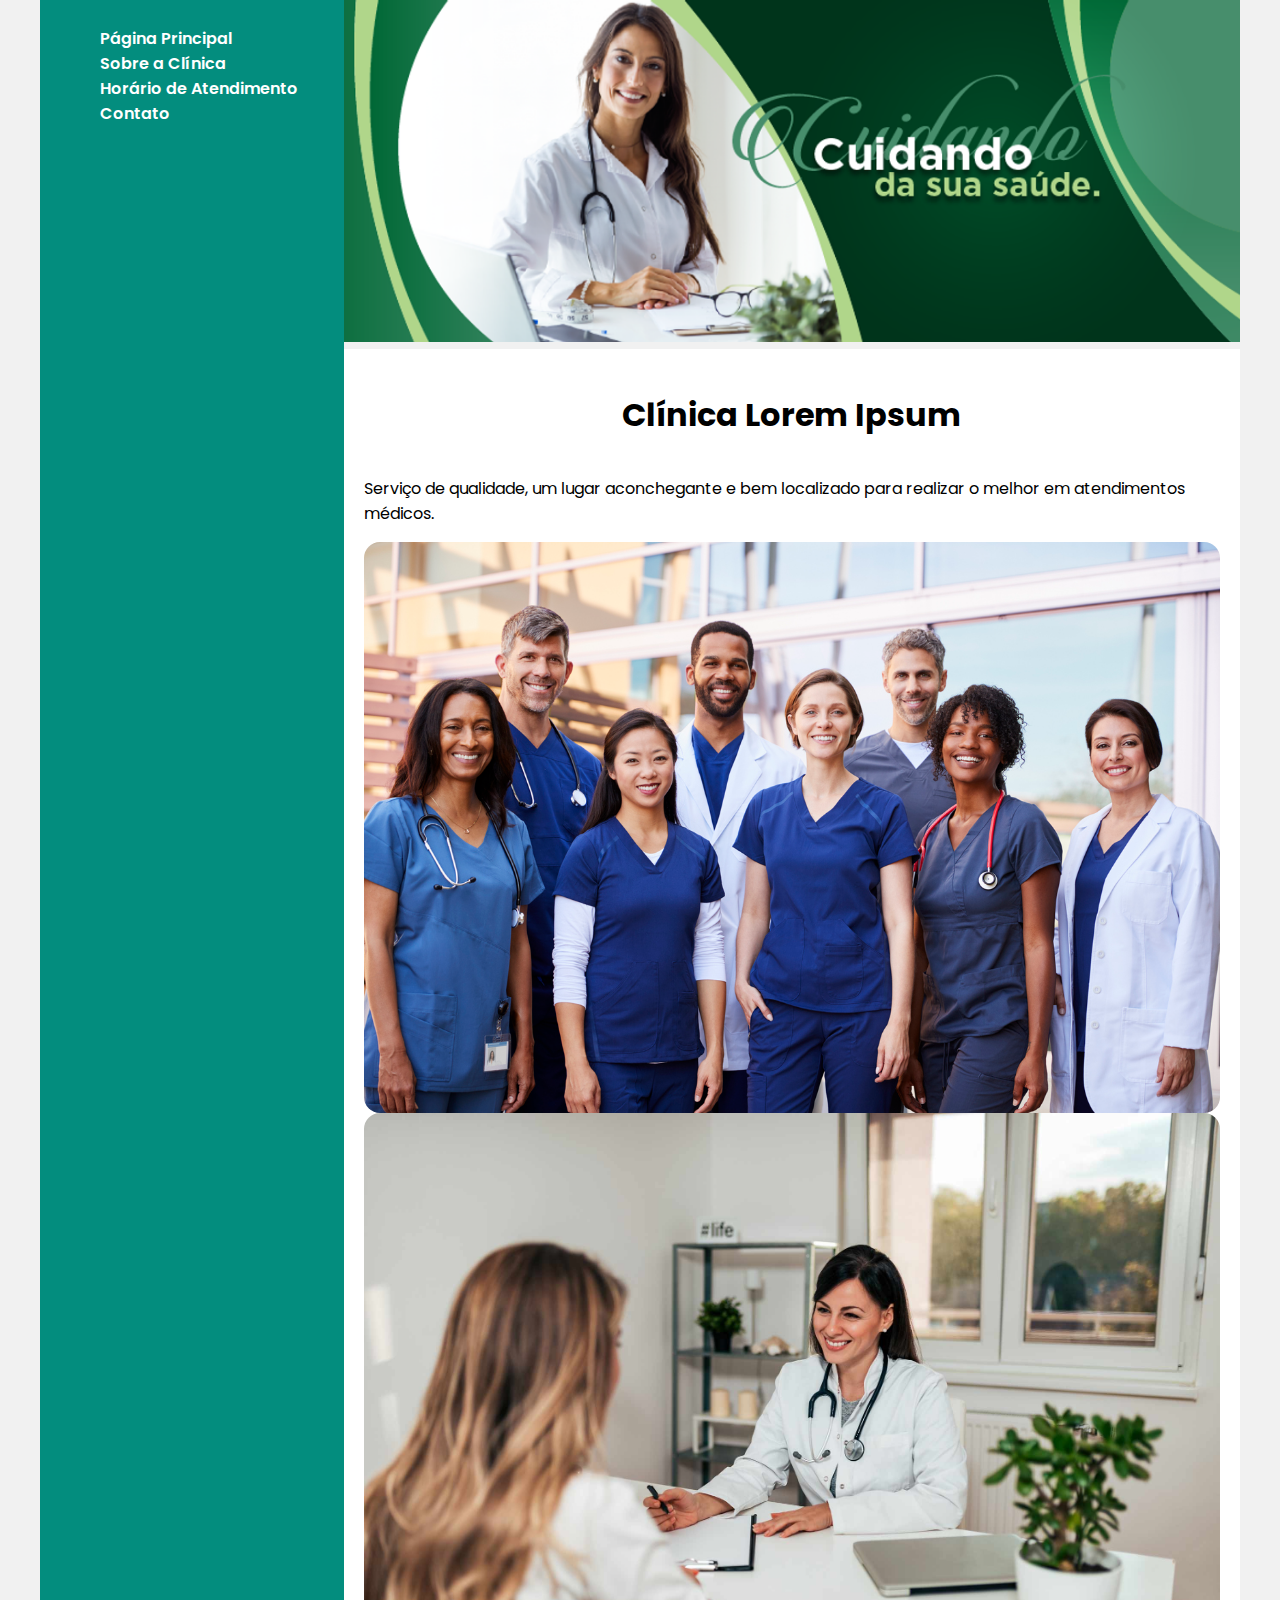
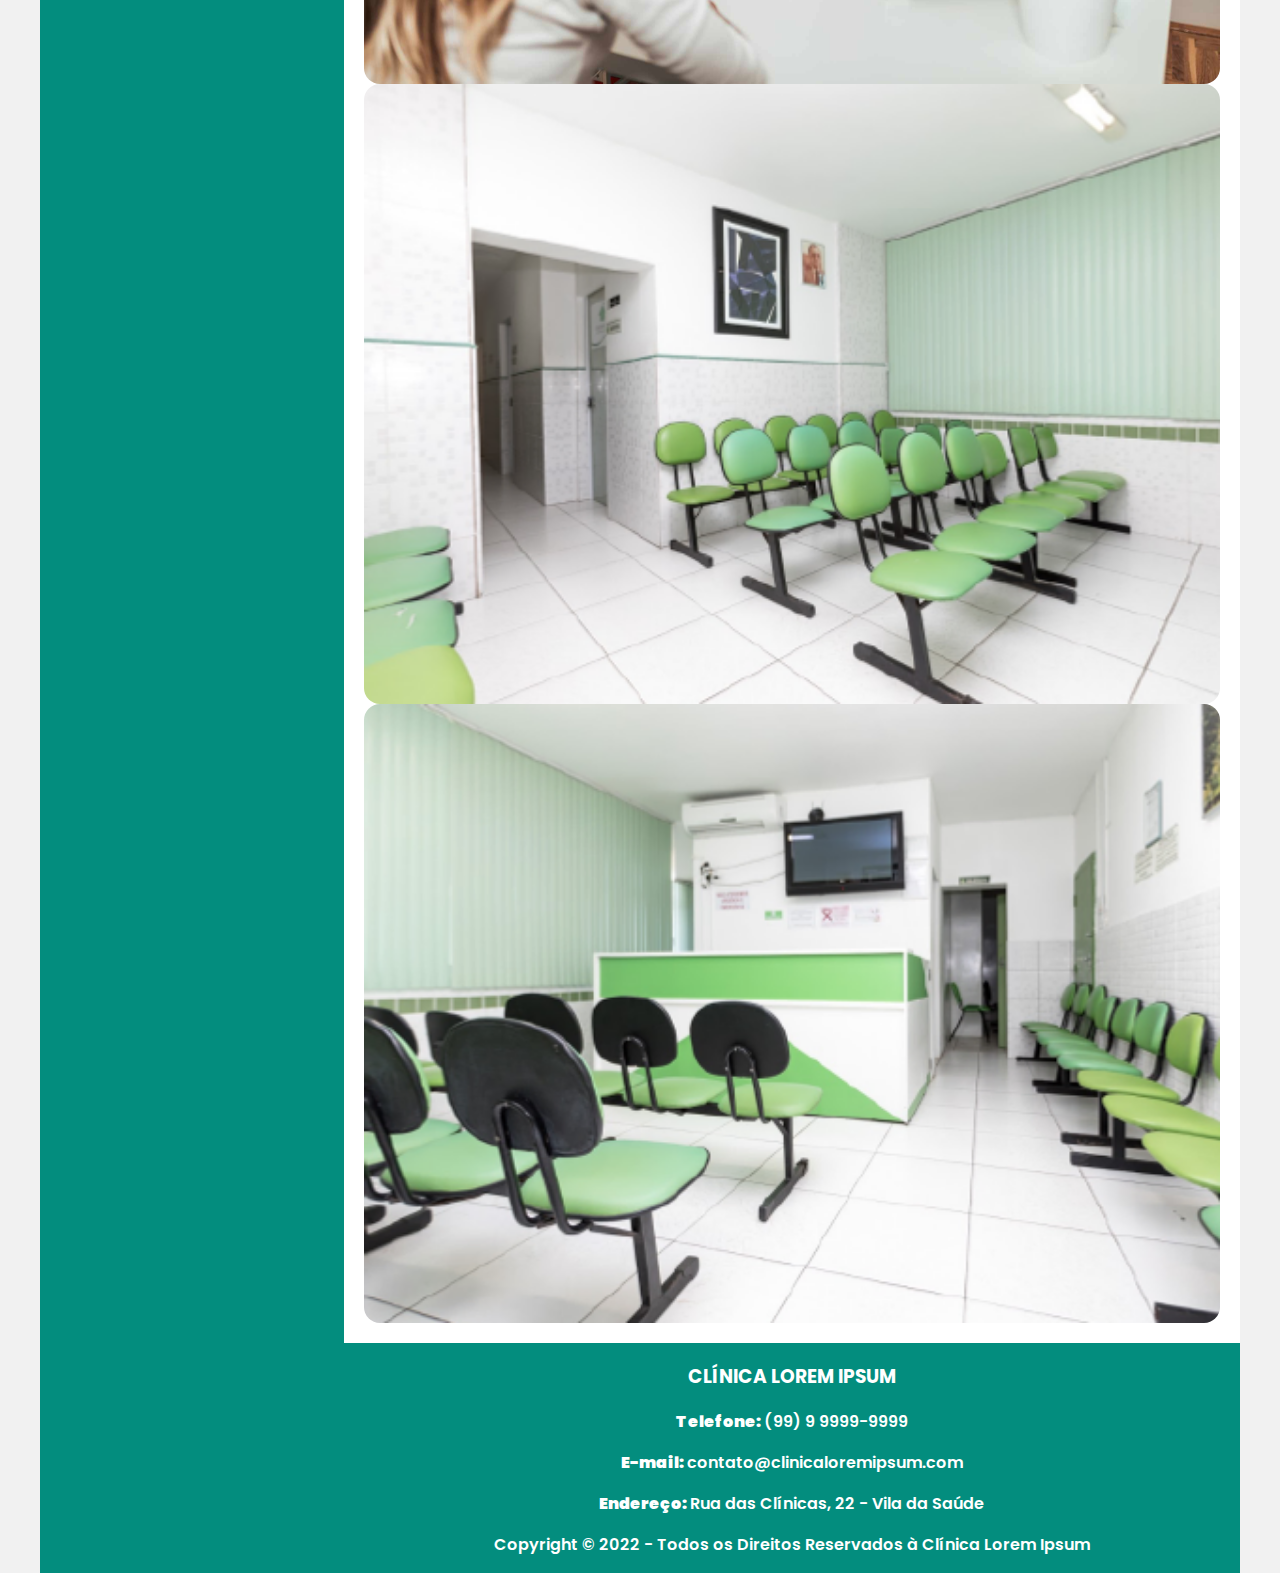
<file: index.html>
<!DOCTYPE html>
<html lang="pt-BR">
<head>
    <meta charset="UTF-8">
    <meta http-equiv="X-UA-Compatible" content="IE=edge">
    <meta name="viewport" content="width=device-width, initial-scale=1.0">
    <title>Clínica Lorem Ipsum</title>
    <link rel="stylesheet" href="base.css">
</head>
<body>
    <div class="wrapper">
        <div class="menu">
            <!-- Aqui vai o seu menu -->
            <ul>
                <li><a href="index.html">Página Principal</a></li>
                <li><a href="about.html">Sobre a Clínica</a></li>
                <li><a href="opening-hours.html">Horário de Atendimento</a></li>
                <li><a href="contact.html">Contato</a></li>
            </ul>
        </div>

        <div class="main">
            <div class="header">
                <img src="images/index-banner.webp" width="100%" alt="Banner da Página Principal">
                <!-- Aqui vai o seu header -->
            </div>
    
            <div class="content">
                <h1>Clínica Lorem Ipsum</h1>
                <p>Serviço de qualidade, um lugar aconchegante e bem localizado para realizar o melhor em atendimentos médicos.</p>
                <img src="images/medical team.jpg" class="index-images" alt="time de médicos da clínica felizes por te atender">
                <img src="images/médica atendendo paciente.jpg" class="index-images" alt="médica sorridente atendendo paciente mulher">
                <img src="images/espera.webp" class="index-images" alt="recepção da clínica lorem ipsum, com cadeiras verdes e quadros ao fundo">
                <img src="images/espera1.webp" class="index-images" alt="frente da recepção com balcão de atendimento e televisão"> 
                <!-- Aqui vai o seu conteúdo -->
            </div>
    
            <div class="footer">
                <h3>CLÍNICA LOREM IPSUM</h3>
                <p><b>Telefone: </b>(99) 9 9999-9999</p>
                <p><b>E-mail: </b>contato@clinicaloremipsum.com</p>
                <p><b>Endereço: </b>Rua das Clínicas, 22 - Vila da Saúde</p>
                <p>Copyright © 2022 - Todos os Direitos Reservados à Clínica Lorem Ipsum</p>
                </div>
                <!-- Aqui vai o seu rodapé -->
            </div>
        </div>
    </div>
</body>
</html>
</file>
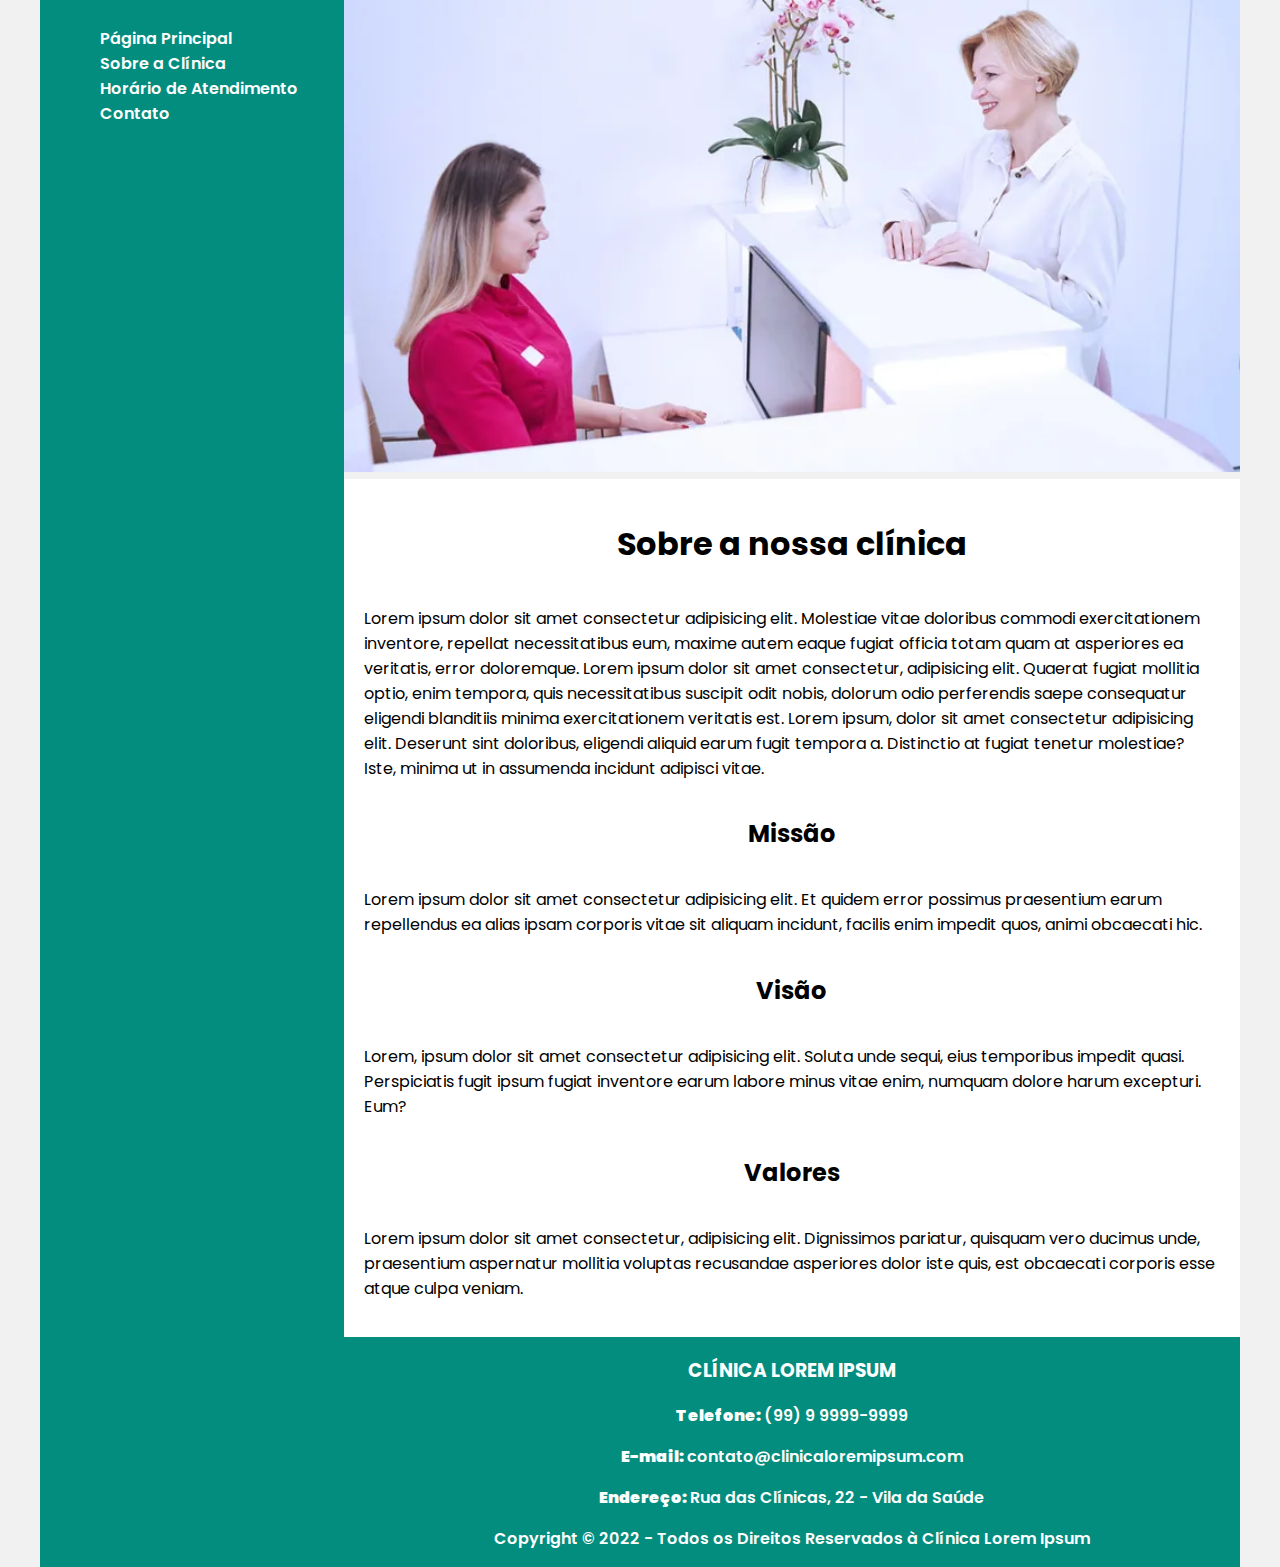
<file: about.html>
<!DOCTYPE html>
<html lang="pt-BR">
<head>
    <meta charset="UTF-8">
    <meta http-equiv="X-UA-Compatible" content="IE=edge">
    <meta name="viewport" content="width=device-width, initial-scale=1.0">
    <title>Clínica Lorem Ipsum</title>
    <link rel="stylesheet" href="base.css">
</head>
<body>
    <div class="wrapper">
        <div class="menu">
            <!-- Aqui vai o seu menu -->
            <ul>
                <li><a href="index.html">Página Principal</a></li>
                <li><a href="about.html">Sobre a Clínica</a></li>
                <li><a href="opening-hours.html">Horário de Atendimento</a></li>
                <li><a href="contact.html">Contato</a></li>
            </ul>
        </div>

        <div class="main">
            <div class="header">
                <img src="images/recepcao-de-clinica-atendimento-mulher.webp" width="100%" alt="Banner da Página Principal">
                <!-- Aqui vai o seu header -->
            </div>
    
            <div class="content">
                <h1>Sobre a nossa clínica</h1>
                <p>Lorem ipsum dolor sit amet consectetur adipisicing elit. Molestiae vitae doloribus commodi exercitationem inventore, repellat necessitatibus eum, maxime autem eaque fugiat officia totam quam at asperiores ea veritatis, error doloremque. Lorem ipsum dolor sit amet consectetur, adipisicing elit. Quaerat fugiat mollitia optio, enim tempora, quis necessitatibus suscipit odit nobis, dolorum odio perferendis saepe consequatur eligendi blanditiis minima exercitationem veritatis est. Lorem ipsum, dolor sit amet consectetur adipisicing elit. Deserunt sint doloribus, eligendi aliquid earum fugit tempora a. Distinctio at fugiat tenetur molestiae? Iste, minima ut in assumenda incidunt adipisci vitae.</p>
                <h2>Missão</h2>
                <p>Lorem ipsum dolor sit amet consectetur adipisicing elit. Et quidem error possimus praesentium earum repellendus ea alias ipsam corporis vitae sit aliquam incidunt, facilis enim impedit quos, animi obcaecati hic.</p>
                <h2>Visão</h2>
                <p>Lorem, ipsum dolor sit amet consectetur adipisicing elit. Soluta unde sequi, eius temporibus impedit quasi. Perspiciatis fugit ipsum fugiat inventore earum labore minus vitae enim, numquam dolore harum excepturi. Eum?</p>
                <h2>Valores</h2>
                <p>Lorem ipsum dolor sit amet consectetur, adipisicing elit. Dignissimos pariatur, quisquam vero ducimus unde, praesentium aspernatur mollitia voluptas recusandae asperiores dolor iste quis, est obcaecati corporis esse atque culpa veniam.</p>
                <!-- Aqui vai o seu conteúdo -->
            </div>
    
            <div class="footer">
                <h3>CLÍNICA LOREM IPSUM</h3>
                <p><b>Telefone: </b>(99) 9 9999-9999</p>
                <p><b>E-mail: </b>contato@clinicaloremipsum.com</p>
                <p><b>Endereço: </b>Rua das Clínicas, 22 - Vila da Saúde</p>
                <p>Copyright © 2022 - Todos os Direitos Reservados à Clínica Lorem Ipsum</p>
                <!-- Aqui vai o seu rodapé -->
            </div>
        </div>
    </div>
</body>
</html>
</file>
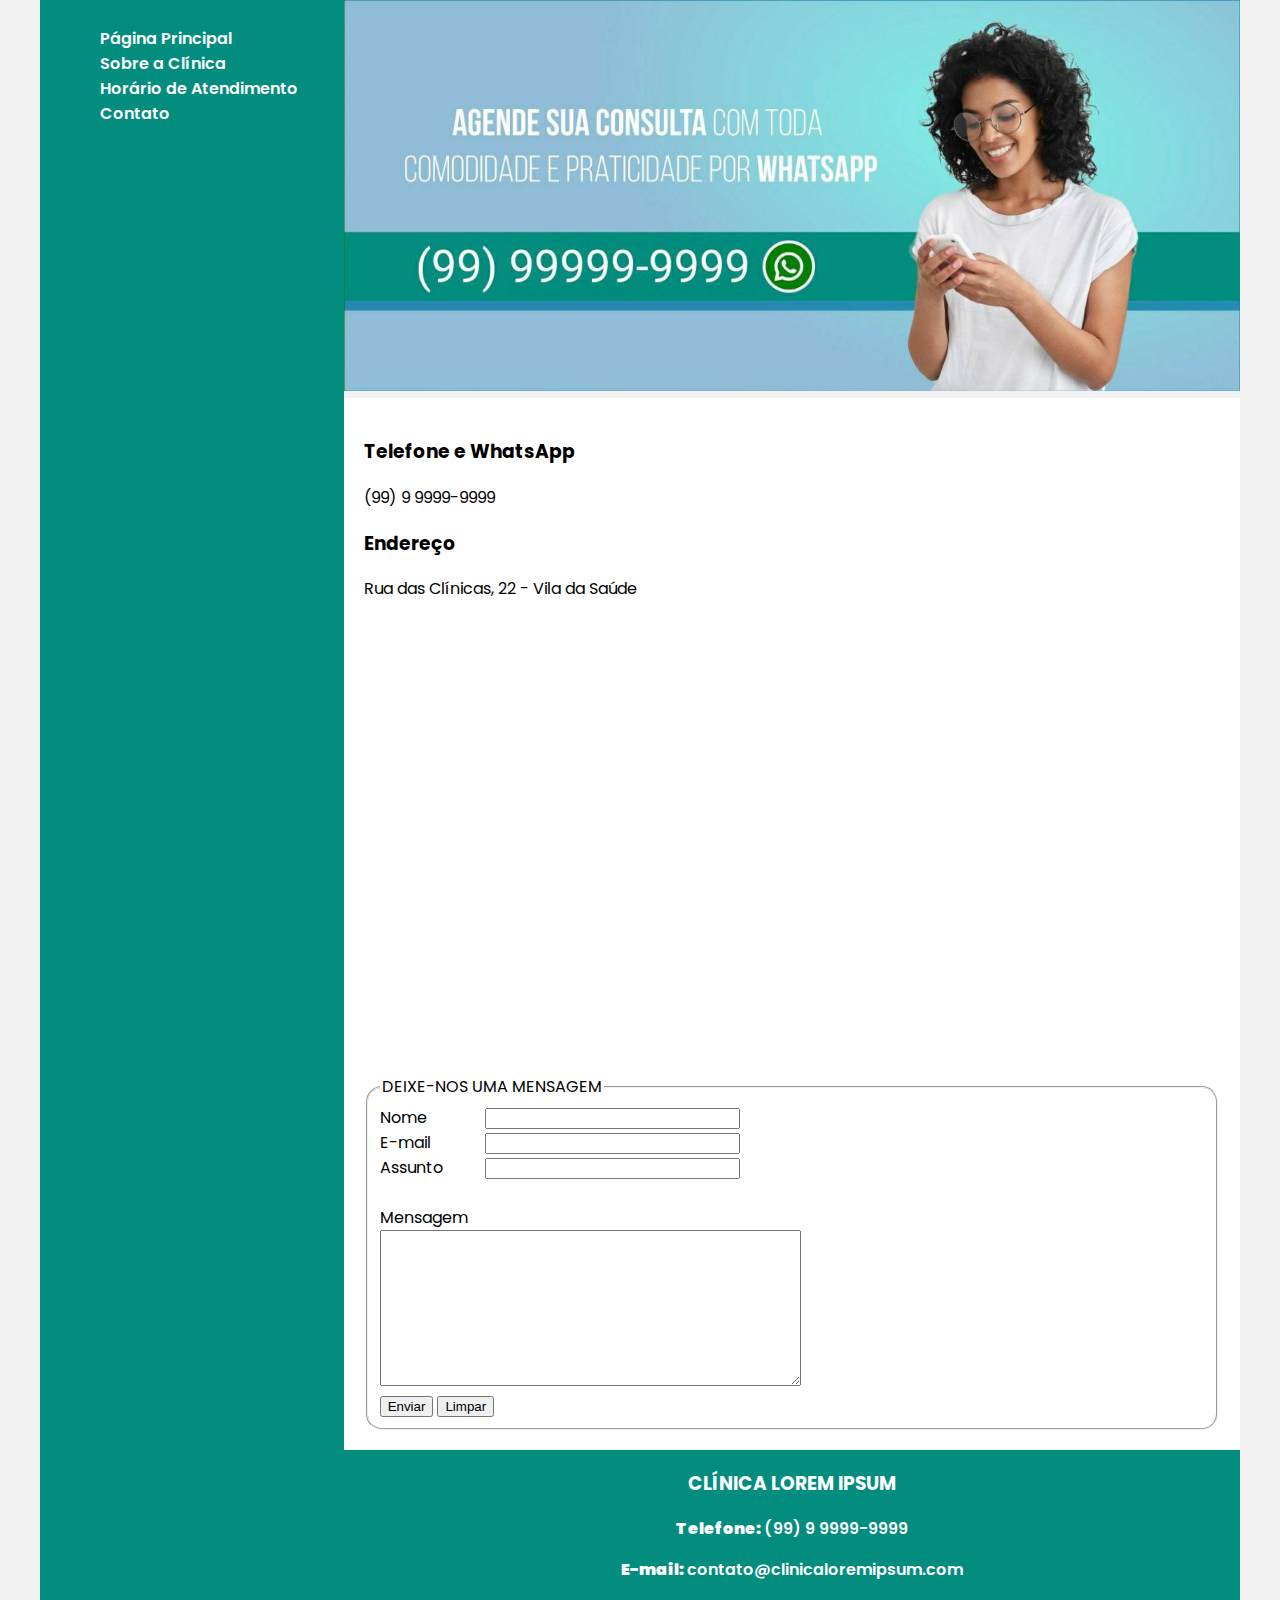
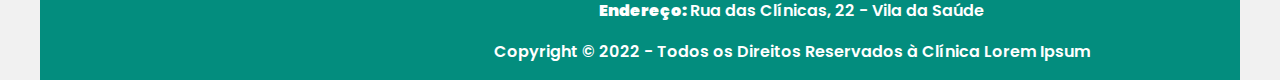
<file: contact.html>
<!DOCTYPE html>
<html lang="pt-BR">
<head>
    <meta charset="UTF-8">
    <meta http-equiv="X-UA-Compatible" content="IE=edge">
    <meta name="viewport" content="width=device-width, initial-scale=1.0">
    <title>Clínica Lorem Ipsum</title>
    <style>
        label {
            width: 100px;
            text-align: left;
            display: inline-block;
            padding-right: 5px;
        }
    </style>
    <link rel="stylesheet" href="base.css">
</head>
<body>
    <div class="wrapper">
        <div class="menu">
            <!-- Aqui vai o seu menu -->
            <ul>
                <li><a href="index.html">Página Principal</a></li>
                <li><a href="about.html">Sobre a Clínica</a></li>
                <li><a href="opening-hours.html">Horário de Atendimento</a></li>
                <li><a href="contact.html">Contato</a></li>
            </ul>
        </div>

        <div class="main">
            <div class="header">
                <img src="images/banner-contato.jpg" width="100%" alt="Banner de contato">
                <!-- Aqui vai o seu header -->
            </div>

            <div class="contact">
                <h3>Telefone e WhatsApp</h3>
                <p>(99) 9 9999-9999</p>
                <h3>Endereço</h3>
                <p>Rua das Clínicas, 22 - Vila da Saúde</p>
                <iframe src="https://www.google.com/maps/embed?pb=!1m18!1m12!1m3!1d14622.476743345249!2d-46.645015625459365!3d-23.617986644059975!2m3!1f0!2f0!3f0!3m2!1i1024!2i768!4f13.1!3m3!1m2!1s0x94ce5a53b615c729%3A0x3efb518bd0c3da3e!2sVila%20da%20Sa%C3%BAde%2C%20S%C3%A3o%20Paulo%20-%20SP!5e0!3m2!1spt-BR!2sbr!4v1667579146516!5m2!1spt-BR!2sbr" width="600" height="450" style="border:0;" allowfullscreen="" loading="lazy" referrerpolicy="no-referrer-when-downgrade"></iframe>
                <!-- Aqui vai o seu conteúdo -->
                <form>
                    <fieldset>
                        <legend>
                            DEIXE-NOS UMA MENSAGEM
                        </legend>
                    <label>Nome</label><input type="text"><br>
                    <label>E-mail</label><input type="email"><br>
                    <label>Assunto</label><input type="text"><br><br>
                    <label>Mensagem</label><br>
                    <textarea name="" id="" cols="50" rows="10"></textarea><br>
                    <button type="submit">Enviar</button>
                    <button type="reset">Limpar</button>
                    </fieldset>
                </form>
            </div>
            <div class="footer">
                <h3>CLÍNICA LOREM IPSUM</h3>
                <p><b>Telefone: </b>(99) 9 9999-9999</p>
                <p><b>E-mail: </b>contato@clinicaloremipsum.com</p>
                <p><b>Endereço: </b>Rua das Clínicas, 22 - Vila da Saúde</p>
                <p>Copyright © 2022 - Todos os Direitos Reservados à Clínica Lorem Ipsum</p>
                <!-- Aqui vai o seu rodapé -->
            </div>
        </div>
    </div>
</body>
</html>
</file>
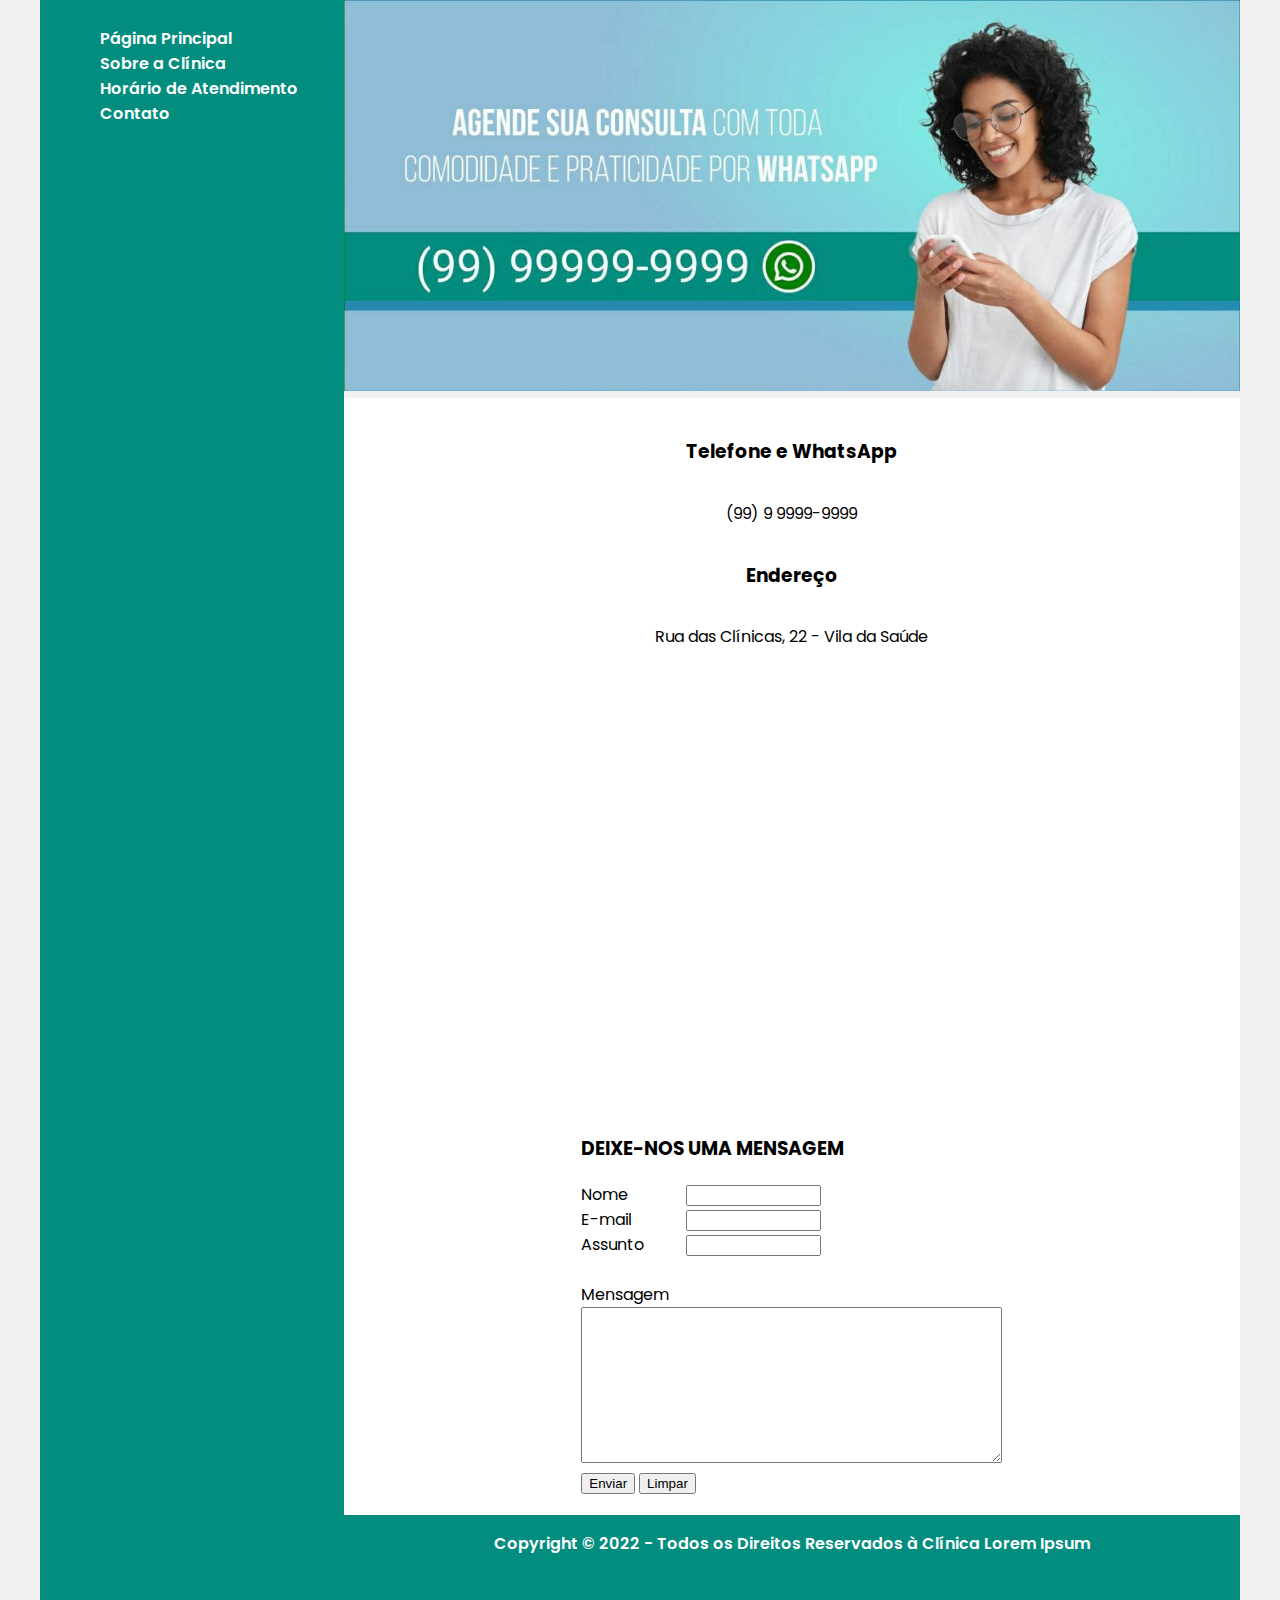
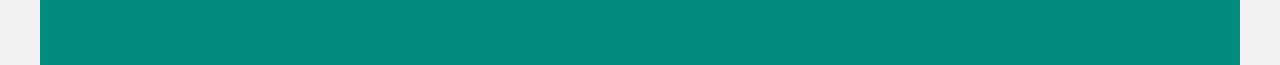
<file: contato.html>
<!DOCTYPE html>
<html lang="pt-BR">
<head>
    <meta charset="UTF-8">
    <meta http-equiv="X-UA-Compatible" content="IE=edge">
    <meta name="viewport" content="width=device-width, initial-scale=1.0">
    <title>Clínica Lorem Ipsum</title>
    <style>
        label {
            width: 100px;
            text-align: left;
            display: inline-block;
            padding-right: 5px;
        }
    </style>
    <link rel="stylesheet" href="base.css">
</head>
<body>
    <div class="wrapper">
        <div class="menu">
            <!-- Aqui vai o seu menu -->
            <ul>
                <li><a href="pagina-principal.html">Página Principal</a></li>
                <li><a href="sobre.html">Sobre a Clínica</a></li>
                <li><a href="horario-atendimento.html">Horário de Atendimento</a></li>
                <li><a href="contato.html">Contato</a></li>
            </ul>
        </div>

        <div class="main">
            <div class="header">
                <img src="images/banner-contato.jpg" width="100%" alt="Banner de contato">
                <!-- Aqui vai o seu header -->
            </div>
    
            <div class="content">
                <h3>Telefone e WhatsApp</h3>
                <p>(99) 9 9999-9999</p>
                <h3>Endereço</h3>
                <p>Rua das Clínicas, 22 - Vila da Saúde</p>
                <iframe src="https://www.google.com/maps/embed?pb=!1m18!1m12!1m3!1d14622.476743345249!2d-46.645015625459365!3d-23.617986644059975!2m3!1f0!2f0!3f0!3m2!1i1024!2i768!4f13.1!3m3!1m2!1s0x94ce5a53b615c729%3A0x3efb518bd0c3da3e!2sVila%20da%20Sa%C3%BAde%2C%20S%C3%A3o%20Paulo%20-%20SP!5e0!3m2!1spt-BR!2sbr!4v1667579146516!5m2!1spt-BR!2sbr" width="600" height="450" style="border:0;" allowfullscreen="" loading="lazy" referrerpolicy="no-referrer-when-downgrade"></iframe>
                <!-- Aqui vai o seu conteúdo -->
                <form>
                    <h3>DEIXE-NOS UMA MENSAGEM</h3>
                    <label>Nome</label><input type="text"><br>
                    <label>E-mail</label><input type="email"><br>
                    <label>Assunto</label><input type="text"><br><br>
                    <label>Mensagem</label><br>
                    <textarea name="" id="" cols="50" rows="10"></textarea><br>
                    <button type="submit">Enviar</button>
                    <button type="reset">Limpar</button>
                </form>
            </div>
            <div class="footer">
                <p>Copyright © 2022 - Todos os Direitos Reservados à Clínica Lorem Ipsum</p>
                <!-- Aqui vai o seu rodapé -->
            </div>
        </div>
    </div>
</body>
</html>
</file>
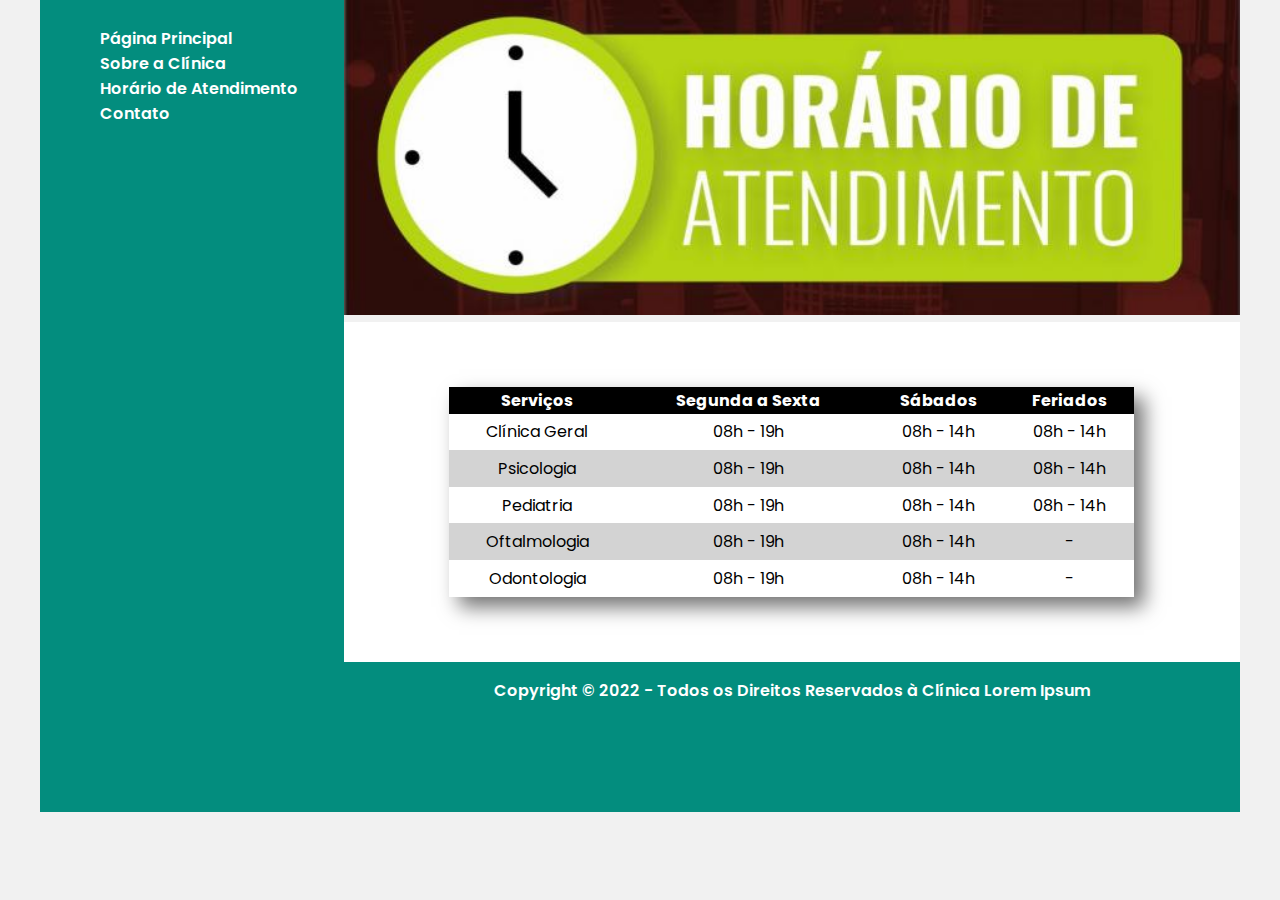
<file: horario-atendimento.html>
<!DOCTYPE html>
<html lang="pt-BR">
<head>
    <meta charset="UTF-8">
    <meta http-equiv="X-UA-Compatible" content="IE=edge">
    <meta name="viewport" content="width=device-width, initial-scale=1.0">
    <title>Clínica Lorem Ipsum</title>
    <style>
        table {
            -webkit-box-shadow: 10px 10px 19px 0px rgba(0,0,0,0.55);
            -moz-box-shadow: 10px 10px 19px 0px rgba(0,0,0,0.55);
            box-shadow: 10px 10px 19px 0px rgba(0,0,0,0.55);

            width: 50%;
            height: 50%;
            text-align: center;
        }
        table thead th {
            background-color: black;
            color: white;
        }
        table tbody tr:nth-child(even) td {
            background-color: lightgray;
        }
    </style>
    <link rel="stylesheet" href="base.css">
</head>
<body>
    <div class="wrapper">
        <div class="menu">
            <!-- Aqui vai o seu menu -->
            <ul>
                <li><a href="pagina-principal.html">Página Principal</a></li>
                <li><a href="sobre.html">Sobre a Clínica</a></li>
                <li><a href="horario-atendimento.html">Horário de Atendimento</a></li>
                <li><a href="contato.html">Contato</a></li>
            </ul>
        </div>

        <div class="main">
            <div class="header">
                <img src="images/horario_de_atendimento_1.jpg" width="100%" alt="Horário de Atendimento">
                <!-- Aqui vai o seu header -->
            </div>
    
            <div class="content">
                <table align="center" cellspacing="0" summary="Tabela referente aos horários de atendimento da clínica Lorem Ipsum">
                    <thead>
                        <tr>
                            <th>Serviços</th>
                            <th>Segunda a Sexta</th>
                            <th>Sábados</th>
                            <th>Feriados</th>
                        </tr>
                    </thead>
                    <tbody>
                        <tr>
                            <td>Clínica Geral</td>
                            <td>08h - 19h</td>
                            <td>08h - 14h</td>
                            <td>08h - 14h</td>
                        </tr>
                        <tr>
                            <td>Psicologia</td>
                            <td>08h - 19h</td>
                            <td>08h - 14h</td>
                            <td>08h - 14h</td>
                        </tr>
                        <tr>
                            <td>Pediatria</td>
                            <td>08h - 19h</td>
                            <td>08h - 14h</td>
                            <td>08h - 14h</td>
                        </tr>
                        <tr>
                            <td>Oftalmologia</td>
                            <td>08h - 19h</td>
                            <td>08h - 14h</td>
                            <td>-</td>
                        </tr>
                        <tr>
                            <td>Odontologia</td>
                            <td>08h - 19h</td>
                            <td>08h - 14h</td>
                            <td>-</td>
                        </tr>
                    </tbody>
                </table>
                <!-- Aqui vai o seu conteúdo -->
            </div>
    
            <div class="footer">
                <p>Copyright © 2022 - Todos os Direitos Reservados à Clínica Lorem Ipsum</p>
                <!-- Aqui vai o seu rodapé -->
            </div>
        </div>
    </div>
</body>
</html>
</file>
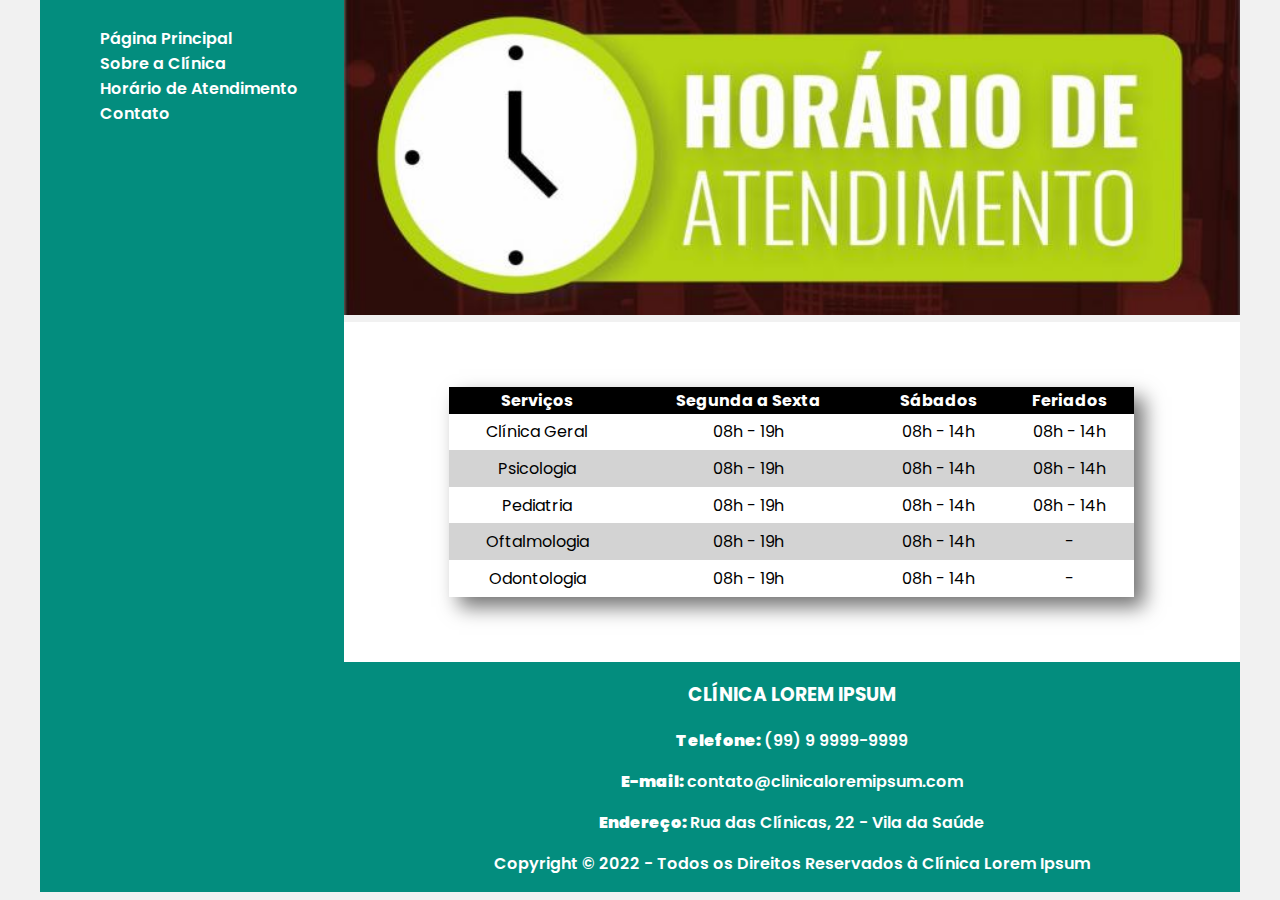
<file: opening-hours.html>
<!DOCTYPE html>
<html lang="pt-BR">
<head>
    <meta charset="UTF-8">
    <meta http-equiv="X-UA-Compatible" content="IE=edge">
    <meta name="viewport" content="width=device-width, initial-scale=1.0">
    <title>Clínica Lorem Ipsum</title>
    <style>
        table {
            -webkit-box-shadow: 10px 10px 19px 0px rgba(0,0,0,0.55);
            -moz-box-shadow: 10px 10px 19px 0px rgba(0,0,0,0.55);
            box-shadow: 10px 10px 19px 0px rgba(0,0,0,0.55);

            width: 50%;
            height: 50%;
            text-align: center;
        }
        table thead th {
            background-color: black;
            color: white;
        }
        table tbody tr:nth-child(even) td {
            background-color: lightgray;
        }
    </style>
    <link rel="stylesheet" href="base.css">
</head>
<body>
    <div class="wrapper">
        <div class="menu">
            <!-- Aqui vai o seu menu -->
            <ul>
                <li><a href="index.html">Página Principal</a></li>
                <li><a href="about.html">Sobre a Clínica</a></li>
                <li><a href="opening-hours.html">Horário de Atendimento</a></li>
                <li><a href="contact.html">Contato</a></li>
            </ul>
        </div>

        <div class="main">
            <div class="header">
                <img src="images/horario_de_atendimento_1.jpg" width="100%" alt="Horário de Atendimento">
                <!-- Aqui vai o seu header -->
            </div>
    
            <div class="content">
                <table align="center" cellspacing="0" summary="Tabela referente aos horários de atendimento da clínica Lorem Ipsum">
                    <thead>
                        <tr>
                            <th>Serviços</th>
                            <th>Segunda a Sexta</th>
                            <th>Sábados</th>
                            <th>Feriados</th>
                        </tr>
                    </thead>
                    <tbody>
                        <tr>
                            <td>Clínica Geral</td>
                            <td>08h - 19h</td>
                            <td>08h - 14h</td>
                            <td>08h - 14h</td>
                        </tr>
                        <tr>
                            <td>Psicologia</td>
                            <td>08h - 19h</td>
                            <td>08h - 14h</td>
                            <td>08h - 14h</td>
                        </tr>
                        <tr>
                            <td>Pediatria</td>
                            <td>08h - 19h</td>
                            <td>08h - 14h</td>
                            <td>08h - 14h</td>
                        </tr>
                        <tr>
                            <td>Oftalmologia</td>
                            <td>08h - 19h</td>
                            <td>08h - 14h</td>
                            <td>-</td>
                        </tr>
                        <tr>
                            <td>Odontologia</td>
                            <td>08h - 19h</td>
                            <td>08h - 14h</td>
                            <td>-</td>
                        </tr>
                    </tbody>
                </table>
                <!-- Aqui vai o seu conteúdo -->
            </div>
    
            <div class="footer">
                <h3>CLÍNICA LOREM IPSUM</h3>
                <p><b>Telefone: </b>(99) 9 9999-9999</p>
                <p><b>E-mail: </b>contato@clinicaloremipsum.com</p>
                <p><b>Endereço: </b>Rua das Clínicas, 22 - Vila da Saúde</p>
                <p>Copyright © 2022 - Todos os Direitos Reservados à Clínica Lorem Ipsum</p>
                <!-- Aqui vai o seu rodapé -->
            </div>
        </div>
    </div>
</body>
</html>
</file>
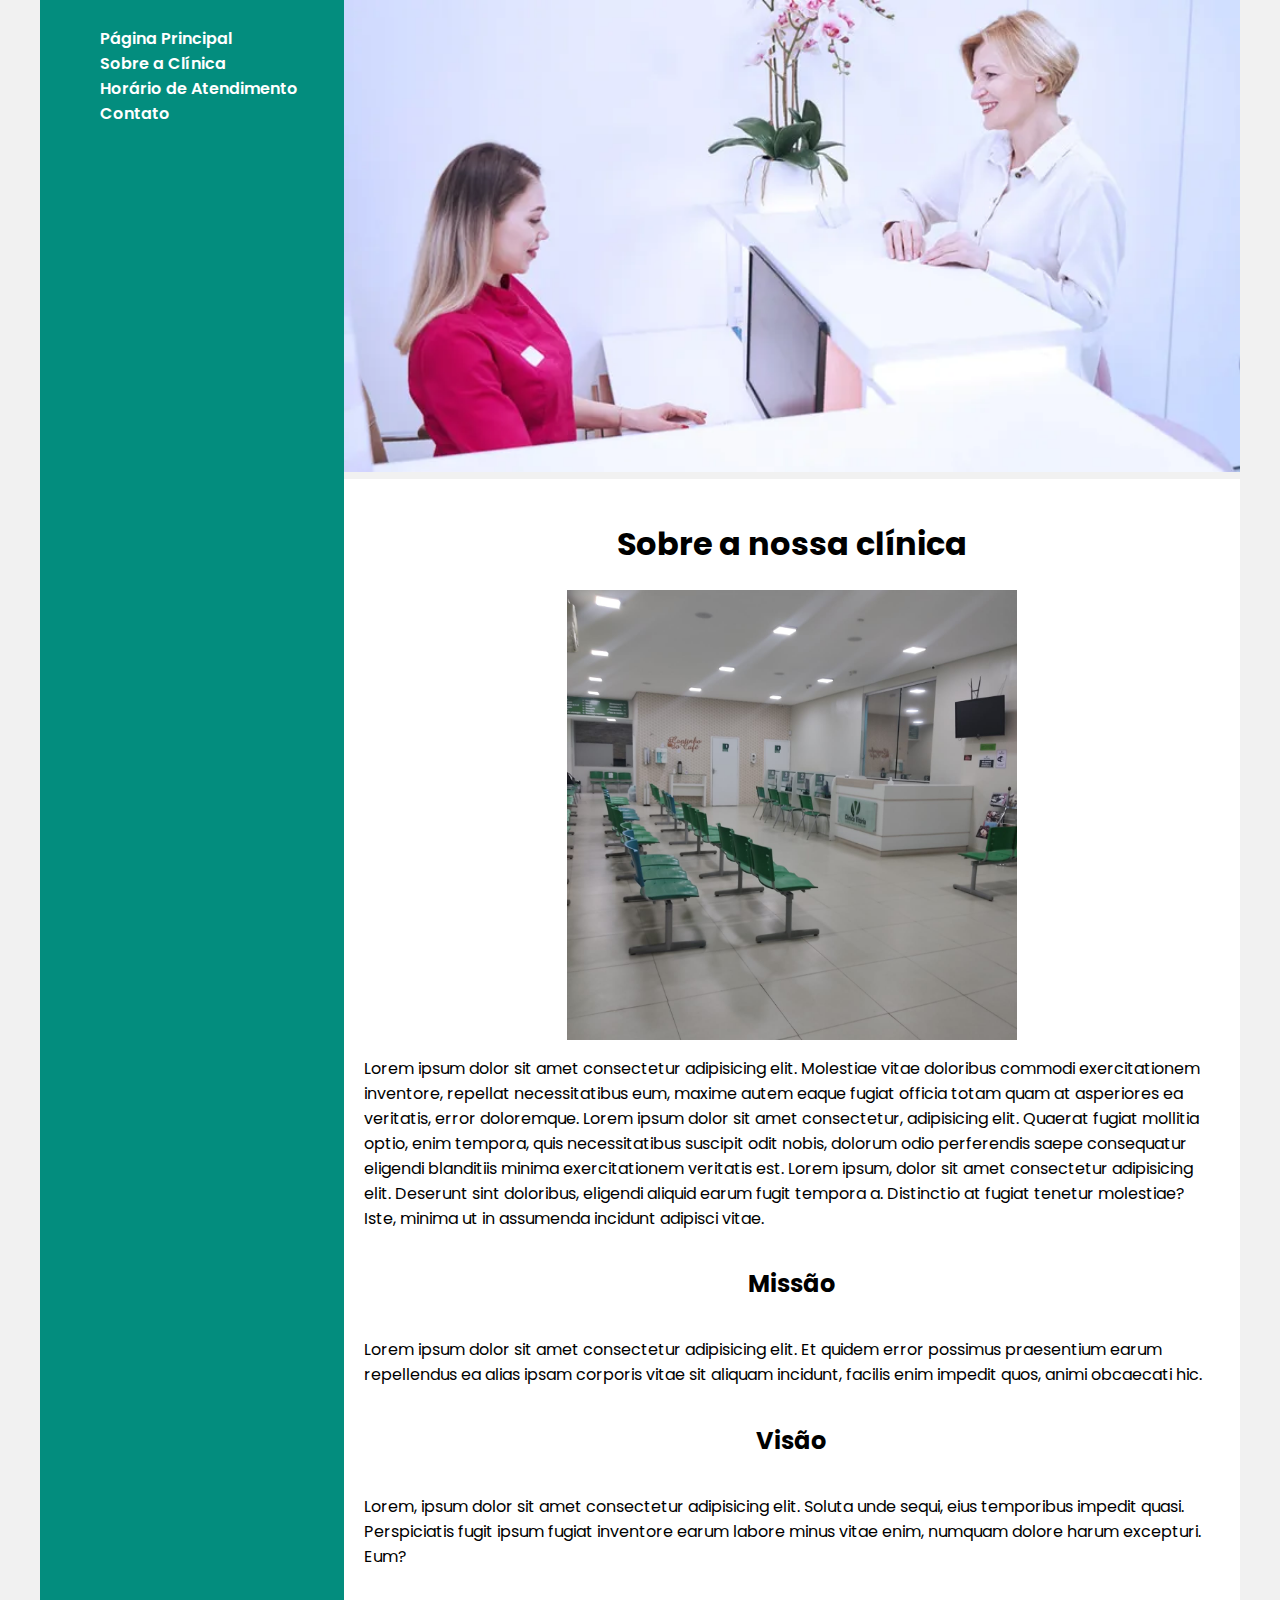
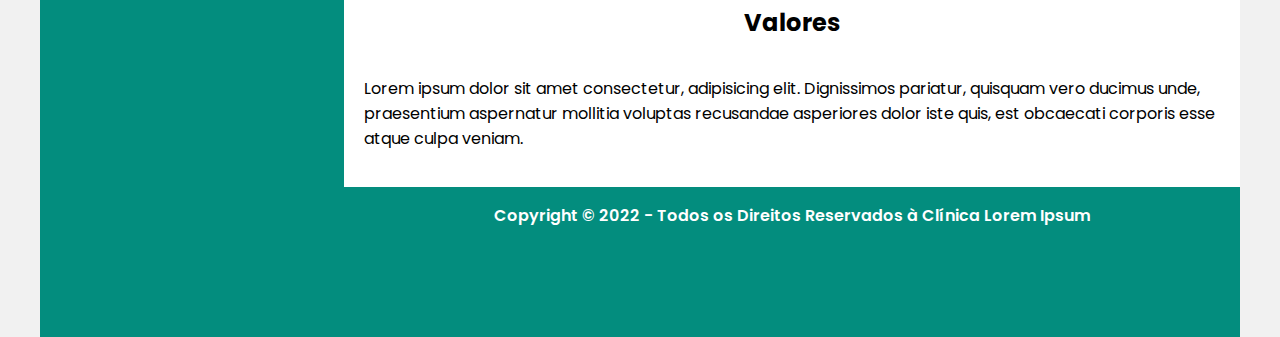
<file: sobre.html>
<!DOCTYPE html>
<html lang="pt-BR">
<head>
    <meta charset="UTF-8">
    <meta http-equiv="X-UA-Compatible" content="IE=edge">
    <meta name="viewport" content="width=device-width, initial-scale=1.0">
    <title>Clínica Lorem Ipsum</title>
    <link rel="stylesheet" href="base.css">
</head>
<body>
    <div class="wrapper">
        <div class="menu">
            <!-- Aqui vai o seu menu -->
            <ul>
                <li><a href="pagina-principal.html">Página Principal</a></li>
                <li><a href="sobre.html">Sobre a Clínica</a></li>
                <li><a href="horario-atendimento.html">Horário de Atendimento</a></li>
                <li><a href="contato.html">Contato</a></li>
            </ul>
        </div>

        <div class="main">
            <div class="header">
                <img src="images/recepcao-de-clinica-atendimento-mulher.webp" width="100%" alt="Banner da Página Principal">
                <!-- Aqui vai o seu header -->
            </div>
    
            <div class="content">
                <h1>Sobre a nossa clínica</h1>
                <img src="images/recepcao.jpg" width="450" align="right" alt="Sobre a nossa clínica">
                <p>Lorem ipsum dolor sit amet consectetur adipisicing elit. Molestiae vitae doloribus commodi exercitationem inventore, repellat necessitatibus eum, maxime autem eaque fugiat officia totam quam at asperiores ea veritatis, error doloremque. Lorem ipsum dolor sit amet consectetur, adipisicing elit. Quaerat fugiat mollitia optio, enim tempora, quis necessitatibus suscipit odit nobis, dolorum odio perferendis saepe consequatur eligendi blanditiis minima exercitationem veritatis est. Lorem ipsum, dolor sit amet consectetur adipisicing elit. Deserunt sint doloribus, eligendi aliquid earum fugit tempora a. Distinctio at fugiat tenetur molestiae? Iste, minima ut in assumenda incidunt adipisci vitae.</p>
                <h2>Missão</h2>
                <p>Lorem ipsum dolor sit amet consectetur adipisicing elit. Et quidem error possimus praesentium earum repellendus ea alias ipsam corporis vitae sit aliquam incidunt, facilis enim impedit quos, animi obcaecati hic.</p>
                <h2>Visão</h2>
                <p>Lorem, ipsum dolor sit amet consectetur adipisicing elit. Soluta unde sequi, eius temporibus impedit quasi. Perspiciatis fugit ipsum fugiat inventore earum labore minus vitae enim, numquam dolore harum excepturi. Eum?</p>
                <h2>Valores</h2>
                <p>Lorem ipsum dolor sit amet consectetur, adipisicing elit. Dignissimos pariatur, quisquam vero ducimus unde, praesentium aspernatur mollitia voluptas recusandae asperiores dolor iste quis, est obcaecati corporis esse atque culpa veniam.</p>
                <!-- Aqui vai o seu conteúdo -->
            </div>
    
            <div class="footer">
                <p>Copyright © 2022 - Todos os Direitos Reservados à Clínica Lorem Ipsum</p>
                <!-- Aqui vai o seu rodapé -->
            </div>
        </div>
    </div>
</body>
</html>
</file>
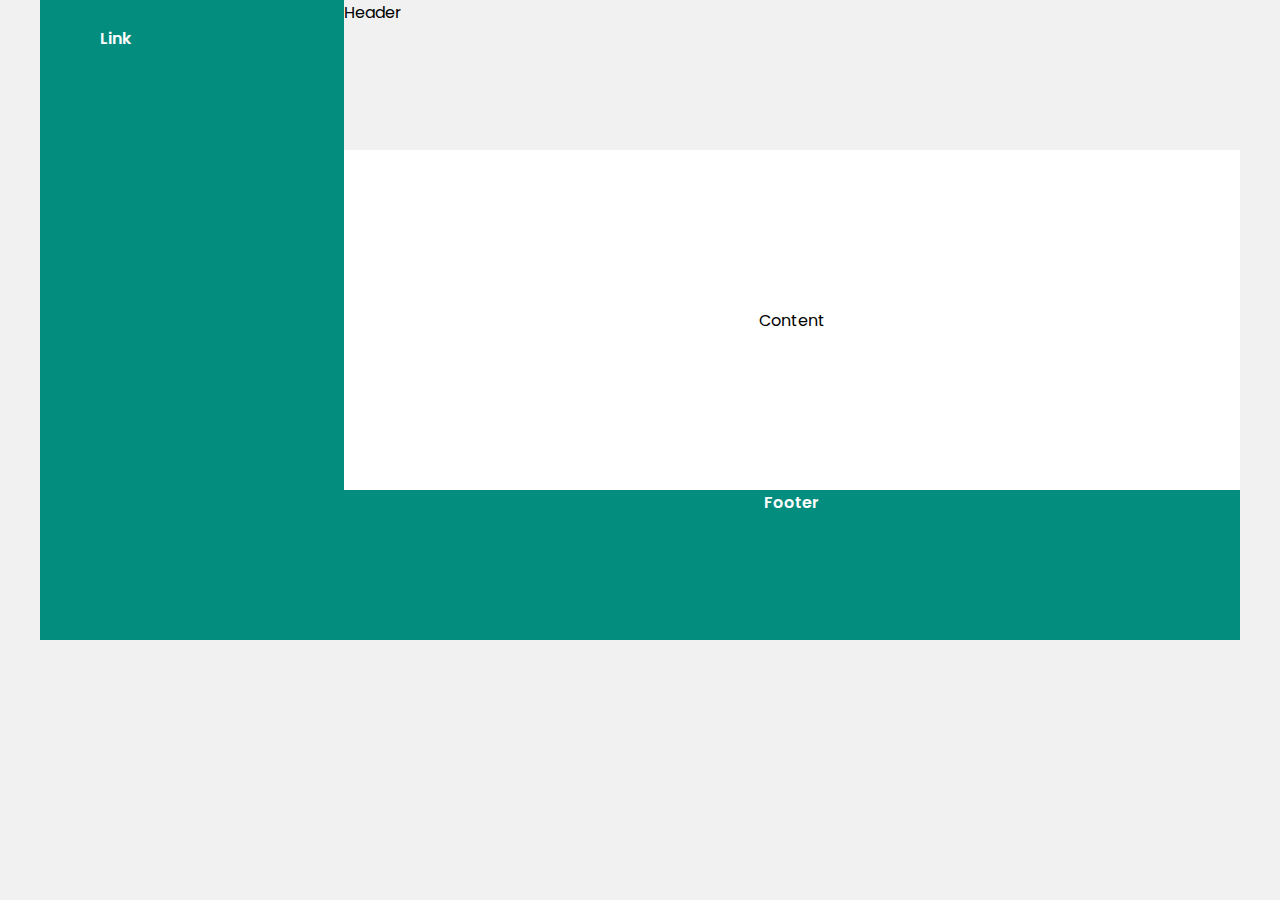
<file: template.html>
<!DOCTYPE html>
<html lang="en">
<head>
    <meta charset="UTF-8">
    <meta http-equiv="X-UA-Compatible" content="IE=edge">
    <meta name="viewport" content="width=device-width, initial-scale=1.0">
    <title>Template - Utilizar como modelo</title>
    <link rel="stylesheet" href="base.css">
</head>
<body>
    <div class="wrapper">
        <div class="menu">
            <!-- Aqui vai o seu menu -->
            <ul>
                <li><a href="#">Link</a></li>
            </ul>
        </div>

        <div class="main">
            <div class="header">
                Header
                <!-- Aqui vai o seu header -->
            </div>
    
            <div class="content">
                Content
                <!-- Aqui vai o seu conteúdo -->
            </div>
    
            <div class="footer">
                Footer
                <!-- Aqui vai o seu rodapé -->
            </div>
        </div>
    </div>
</body>
</html>
</file>
<file: base.css>
@import url('https://fonts.googleapis.com/css2?family=Poppins:wght@300&display=swap');

html, body {
    margin: 0;
    font-family: 'Poppins', sans-serif;
}
body {
    background-color: #f1f1f1;
    display: flex;
    justify-content: center;
}

.wrapper {
    width: 1200px;
    display: flex;
    margin: 0 auto;
    /* background-color: aquamarine; */
}
.main {
    display: flex;
    flex-flow: column;
    width: 85%;
}
.menu {
    width: 25%;
    background-color: rgb(3,141,126);
    padding: 10px 20px 0px;
}
.header {
    /* background-color: rgb(5, 108, 108); */
    min-height: 150px;
}
.content {
    background-color: white;
    text-align: left;
    min-height: 300px;
    padding: 20px;
    display: flex;
    flex-direction: column;
    justify-content: center;
    align-items: center;
}
.footer {
    background-color: rgb(3,141,126);
    min-height: 150px;
    text-align: center;
    color: white;
    font-weight: 600;
}

.index-images {
    width: 100%;
    border-radius: 1rem;
}

li {
    list-style: none;
}

a {
    text-decoration: none;
    color: white;
    font-weight: 600;
}

fieldset {
    border-radius: 1rem;

}

input {
    width: 30%;
}

table {
    width: 80%;
    height: 70%;
}

.contact {
    background-color: white;
    text-align: left;
    min-height: 300px;
    padding: 20px;
}
</file>
